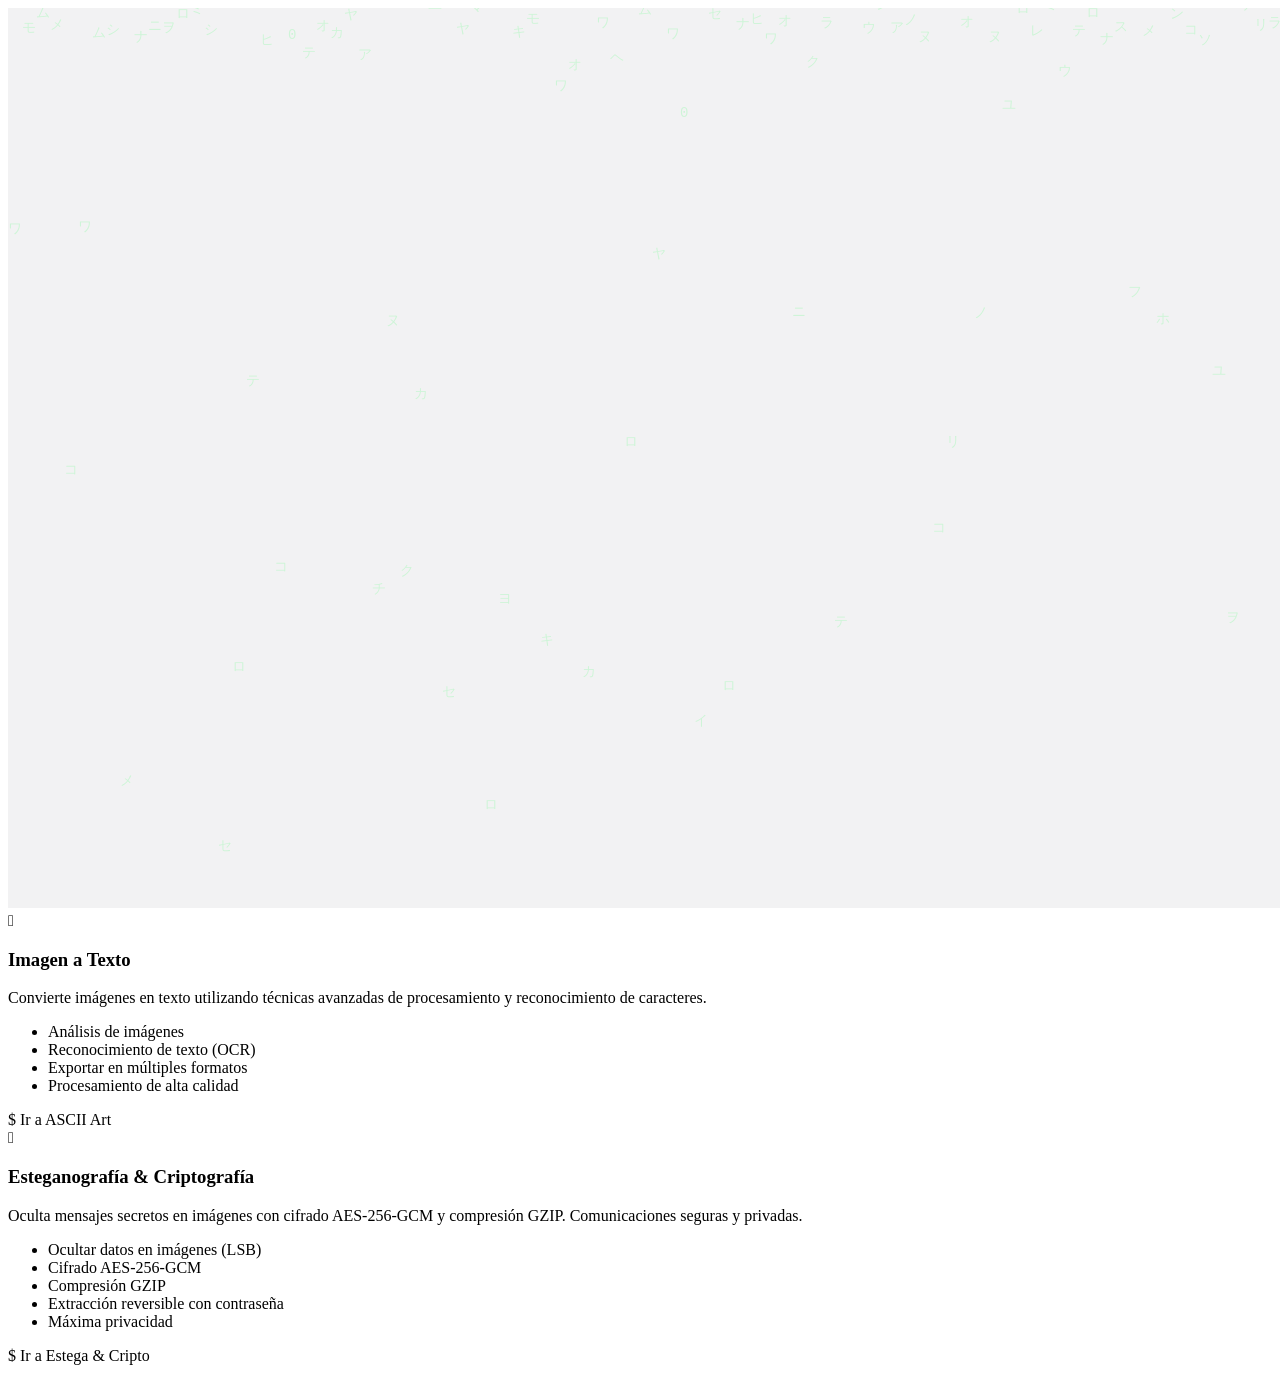
<file: src/main/resources/templates/dashboard/dashboard.html>
<!DOCTYPE html>
<html lang="es" xmlns:th="http://www.thymeleaf.org"
      xmlns:layout="http://www.ultraq.net/thymeleaf/layout"
      layout:decorate="~{layout/base}">

<th:block layout:fragment="page_styles">
    <link rel="stylesheet" th:href="@{/css/dashboard.css}">
</th:block>

<th:block layout:fragment="content">
    <!-- Fondo animado Matrix para el dashboard -->
    <div class="matrix-bg-dashboard">
        <canvas id="matrixCanvasDashboard"></canvas>
    </div>

    <div class="dashboard-container">
        <!-- Main Content -->
        <main class="dashboard-main">
            <div class="sections-grid">
                <!-- Tarjeta Art -->
                <div class="section-card">
                    <div class="card-header">
                        <span class="section-icon">𒆜</span>
                        <h3>Imagen a Texto</h3>
                    </div>
                    <p>Convierte imágenes en texto utilizando técnicas avanzadas de procesamiento y reconocimiento de caracteres.</p>
                    
                    <ul class="features">
                        <li>Análisis de imágenes</li>
                        <li>Reconocimiento de texto (OCR)</li>
                        <li>Exportar en múltiples formatos</li>
                        <li>Procesamiento de alta calidad</li>
                    </ul>
                    
                    <a th:href="@{/modules/ascii}" class="btn-access">
                        <span class="btn-prefix">$</span>
                        Ir a ASCII Art
                    </a>
                </div>

                <!-- Tarjeta Esteganografía & Criptografía -->
                <div class="section-card">
                    <div class="card-header">
                        <span class="section-icon">𒐬</span>
                        <h3>Esteganografía & Criptografía</h3>
                    </div>
                    <p>Oculta mensajes secretos en imágenes con cifrado AES-256-GCM y compresión GZIP. Comunicaciones seguras y privadas.</p>
                    
                    <ul class="features">
                        <li>Ocultar datos en imágenes (LSB)</li>
                        <li>Cifrado AES-256-GCM</li>
                        <li>Compresión GZIP</li>
                        <li>Extracción reversible con contraseña</li>
                        <li>Máxima privacidad</li>
                    </ul>
                    
                    <a th:href="@{/stego}" class="btn-access">
                        <span class="btn-prefix">$</span>
                        Ir a Estega & Cripto
                    </a>
                </div>
            </div>
        </main>
    </div>
</th:block>

<th:block layout:fragment="page-scripts">
    <script>
        // Canvas Matrix Effect para Dashboard
        const canvasDash = document.getElementById('matrixCanvasDashboard');
        if (canvasDash) {
            const ctxDash = canvasDash.getContext('2d');

            canvasDash.width = window.innerWidth;
            canvasDash.height = window.innerHeight;

            const chars = '01アイウエオカキクケコサシスセソタチツテトナニヌネノハヒフヘホマミムメモヤユヨラリルレロワヲン';
            const fontSize = 14;
            const columns = canvasDash.width / fontSize;
            const drops = [];

            for (let i = 0; i < columns; i++) {
                drops[i] = Math.random() * canvasDash.height;
            }

            function drawMatrixDash() {
                ctxDash.fillStyle = 'rgba(10, 15, 26, 0.05)';
                ctxDash.fillRect(0, 0, canvasDash.width, canvasDash.height);

                ctxDash.fillStyle = 'rgba(0, 255, 65, 0.15)';
                ctxDash.font = fontSize + 'px monospace';

                for (let i = 0; i < drops.length; i++) {
                    const char = chars.charAt(Math.floor(Math.random() * chars.length));
                    ctxDash.fillText(char, i * fontSize, drops[i]);

                    if (drops[i] * fontSize > canvasDash.height && Math.random() > 0.975) {
                        drops[i] = 0;
                    }
                    drops[i]++;
                }

                requestAnimationFrame(drawMatrixDash);
            }

            drawMatrixDash();

            window.addEventListener('resize', () => {
                canvasDash.width = window.innerWidth;
                canvasDash.height = window.innerHeight;
            });
        }
    </script>
</th:block>

</html>
</file>
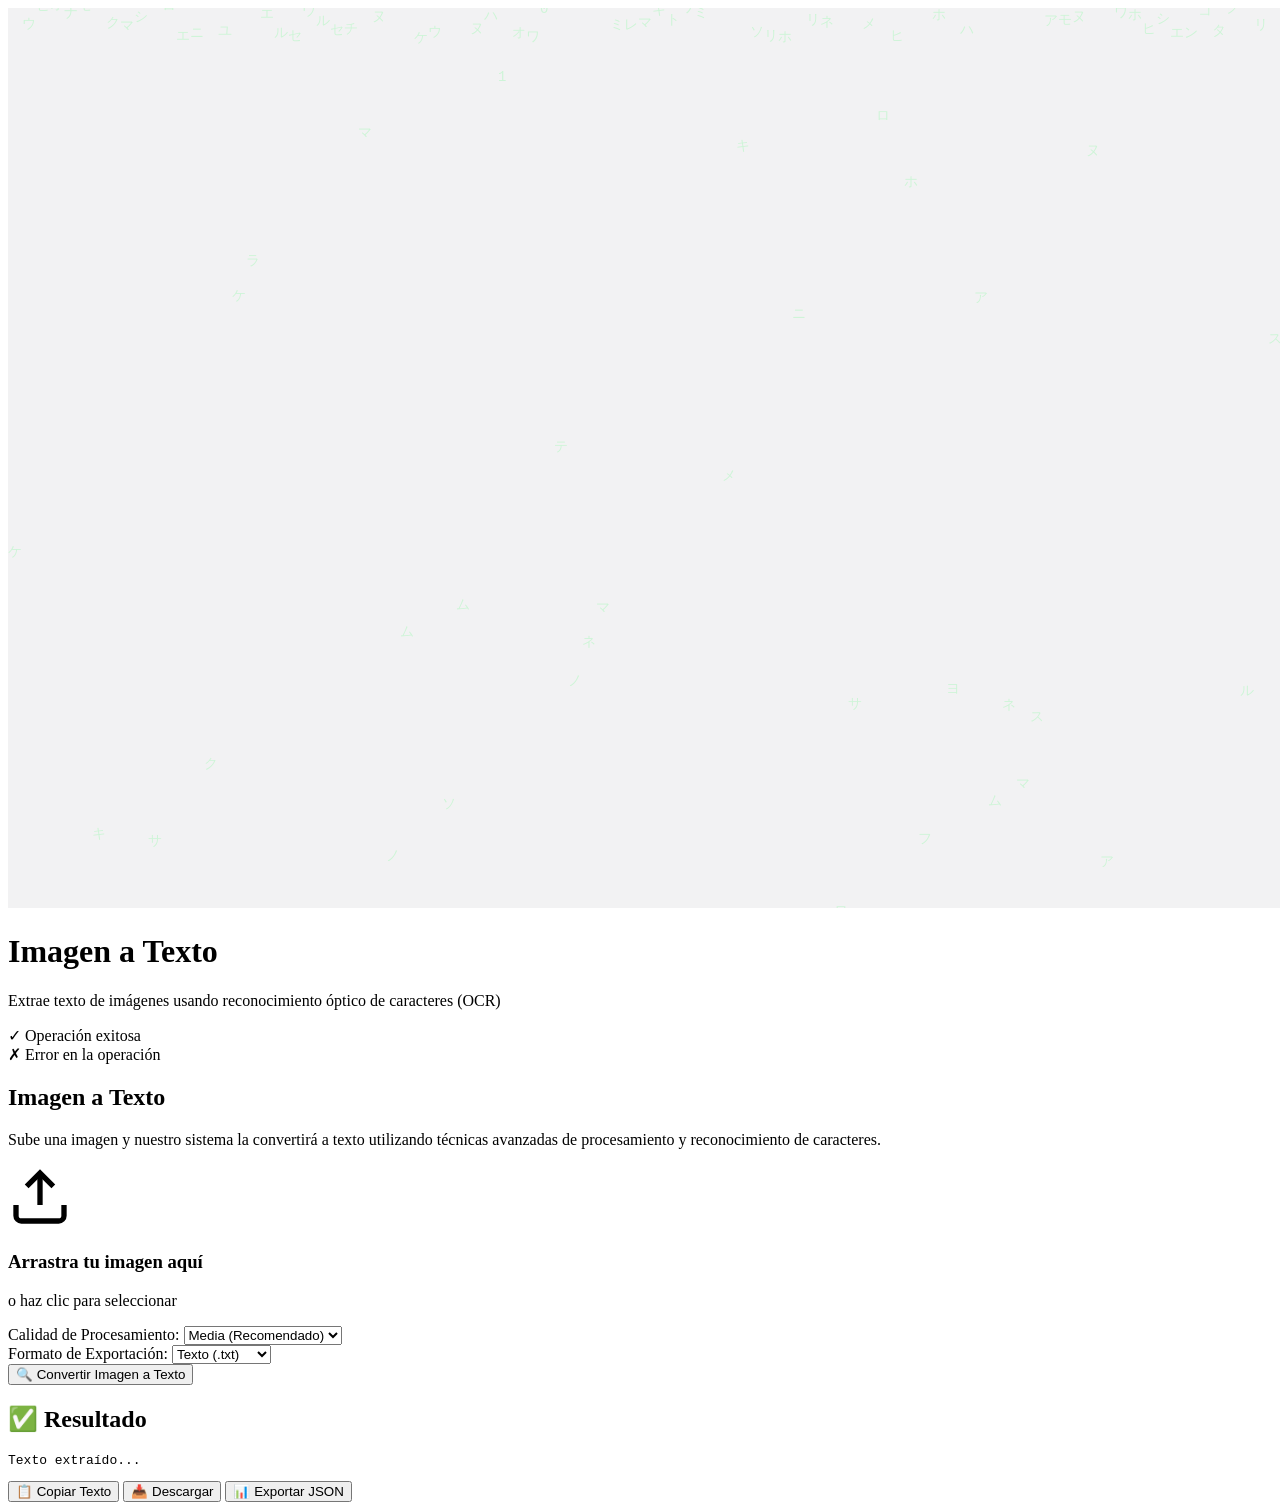
<file: src/main/resources/templates/modules/Art.html>
<!DOCTYPE html>
<html lang="es" xmlns:th="http://www.thymeleaf.org"
      xmlns:layout="http://www.ultraq.net/thymeleaf/layout"
      layout:decorate="~{layout/base}">

<th:block layout:fragment="page_styles">
    <link rel="stylesheet" th:href="@{/css/art.css}">
</th:block>

<th:block layout:fragment="content">
    <!-- Fondo Matrix animado -->
    <div class="matrix-bg-art">
        <canvas id="matrixCanvasArt"></canvas>
    </div>

    <div class="art-container">
        <!-- Header -->
        <header class="art-header">
            <div class="header-content">
                <h1>Imagen a Texto</h1>
                <p>Extrae texto de imágenes usando reconocimiento óptico de caracteres (OCR)</p>
            </div>
        </header>

        <!-- Mensajes de éxito/error -->
        <div th:if="${success}" class="alert alert-success">
            <span class="alert-icon">✓</span>
            <span th:text="${success}">Operación exitosa</span>
        </div>

        <div th:if="${error}" class="alert alert-error">
            <span class="alert-icon">✗</span>
            <span th:text="${error}">Error en la operación</span>
        </div>

        <!-- Main Content -->
        <main class="art-main">
            <section class="upload-section">
                <h2>Imagen a Texto</h2>
                <p class="section-description">Sube una imagen y nuestro sistema la convertirá a texto utilizando técnicas avanzadas de procesamiento y reconocimiento de caracteres.</p>

                <form class="upload-form" id="uploadForm" th:action="@{/modules/ascii}" method="post" enctype="multipart/form-data">
                    <!-- Upload Area -->
                    <div class="upload-area" id="uploadArea">
                        <div class="upload-icon">
                            <svg width="64" height="64" viewBox="0 0 24 24" fill="none" stroke="currentColor" stroke-width="2">
                                <path d="M21 15v4a2 2 0 0 1-2 2H5a2 2 0 0 1-2-2v-4"></path>
                                <polyline points="17 8 12 3 7 8"></polyline>
                                <line x1="12" y1="3" x2="12" y2="15"></line>
                            </svg>
                        </div>
                        <h3>Arrastra tu imagen aquí</h3>
                        <p>o haz clic para seleccionar</p>
                        <input
                            type="file"
                            id="imageInput"
                            name="image"
                            accept="image/*"
                            hidden
                            required
                        >
                    </div>

                    <!-- Image Preview -->
                    <div class="preview-section" id="previewSection" style="display: none;">
                        <h3>Vista Previa</h3>
                        <img id="previewImage" class="preview-image" alt="Vista previa de imagen">
                        <button type="button" class="btn-change-image" id="changeImageBtn">Cambiar Imagen</button>
                    </div>

                    <!-- Image Analysis Section -->
                    <div class="analysis-section" id="analysisSection" style="display: none;">
                        <h3>Análisis de Imagen</h3>
                        <div class="analysis-grid">
                            <div class="analysis-item">
                                <span class="analysis-label">Tamaño:</span>
                                <span class="analysis-value" id="imageSize">-</span>
                            </div>
                            <div class="analysis-item">
                                <span class="analysis-label">Tipo:</span>
                                <span class="analysis-value" id="imageType">-</span>
                            </div>
                            <div class="analysis-item">
                                <span class="analysis-label">Calidad:</span>
                                <span class="analysis-value" id="imageQuality">-</span>
                            </div>
                        </div>
                    </div>

                    <!-- Options -->
                    <div class="options-section">
                        <label for="quality">Calidad de Procesamiento:</label>
                        <select id="quality" name="quality" class="quality-select">
                            <option value="low">Baja (Más rápido)</option>
                            <option value="medium" selected>Media (Recomendado)</option>
                            <option value="high">Alta (Más detallado)</option>
                        </select>
                    </div>

                    <!-- Export Format -->
                    <div class="export-section">
                        <label for="exportFormat">Formato de Exportación:</label>
                        <select id="exportFormat" name="exportFormat" class="quality-select">
                            <option value="txt" selected>Texto (.txt)</option>
                            <option value="json">JSON (.json)</option>
                            <option value="csv">CSV (.csv)</option>
                        </select>
                    </div>

                    <!-- Submit Button -->
                    <button type="submit" class="btn-convert">
                        <span class="btn-icon">🔍</span>
                        Convertir Imagen a Texto
                    </button>
                </form>
            </section>

            <!-- Results Section - Terminal Matrix Style (for Thymeleaf rendering) -->
            <section class="results-section" id="resultsSection" th:style="${resultado == null} ? 'display: none;' : ''">
                <h2>✅ Resultado</h2>
                <div class="results-content">
                    <div class="terminal-output">
                        <div class="terminal-header">
                            <span class="terminal-dot red"></span>
                            <span class="terminal-dot yellow"></span>
                            <span class="terminal-dot green"></span>
                        </div>
                        <div class="terminal-body">
                            <pre id="textOutput" class="terminal-text-output" th:text="${resultado}">Texto extraído...</pre>
                        </div>
                        <div class="terminal-actions">
                            <button class="btn-copy" id="copyBtn">📋 Copiar Texto</button>
                            <button class="btn-download" id="downloadBtn">📥 Descargar</button>
                            <button class="btn-export-json" id="exportJsonBtn">📊 Exportar JSON</button>
                        </div>
                    </div>
                </div>
            </section>
        </main>

    </div>

    <!-- Loading Modal -->
    <div class="loading-modal" id="loadingModal" style="display: none;">
        <div class="loading-content">
            <div class="spinner"></div>
            <p>Procesando imagen con OCR...</p>
        </div>
    </div>

    <th:block layout:fragment="page-scripts">
        <script>
            // Auto-scroll to results if exists
            document.addEventListener('DOMContentLoaded', function() {
                const resultsSection = document.getElementById('resultsSection');
                if (resultsSection) {
                    resultsSection.scrollIntoView({ behavior: 'smooth' });
                }
            });

            // Upload Area Drag & Drop
            const uploadArea = document.getElementById('uploadArea');
            const imageInput = document.getElementById('imageInput');
            const previewSection = document.getElementById('previewSection');
            const previewImage = document.getElementById('previewImage');
            const resultsSection = document.getElementById('resultsSection');
            const uploadForm = document.getElementById('uploadForm');
            const changeImageBtn = document.getElementById('changeImageBtn');
            const loadingModal = document.getElementById('loadingModal');
            const copyBtn = document.getElementById('copyBtn');
            const downloadBtn = document.getElementById('downloadBtn');
            const textOutput = document.getElementById('textOutput');

            // Click to upload
            uploadArea.addEventListener('click', () => imageInput.click());

            // Drag and drop
            uploadArea.addEventListener('dragover', (e) => {
                e.preventDefault();
                uploadArea.classList.add('dragover');
            });

            uploadArea.addEventListener('dragleave', () => {
                uploadArea.classList.remove('dragover');
            });

            uploadArea.addEventListener('drop', (e) => {
                e.preventDefault();
                uploadArea.classList.remove('dragover');
                const files = e.dataTransfer.files;
                if (files.length > 0) {
                    imageInput.files = files;
                    handleImageSelect();
                }
            });

            // File input change
            imageInput.addEventListener('change', handleImageSelect);

            function handleImageSelect() {
                const file = imageInput.files[0];
                if (file) {
                    const reader = new FileReader();
                    reader.onload = (e) => {
                        previewImage.src = e.target.result;
                        uploadArea.style.display = 'none';
                        previewSection.style.display = 'block';

                        // Mostrar análisis de imagen
                        document.getElementById('imageSize').textContent = formatFileSize(file.size);
                        document.getElementById('imageType').textContent = file.type || 'image/*';
                        document.getElementById('imageQuality').textContent = document.getElementById('quality').options[document.getElementById('quality').selectedIndex].text;
                        document.getElementById('analysisSection').style.display = 'block';
                    };
                    reader.readAsDataURL(file);
                }
            }

            function formatFileSize(bytes) {
                if (bytes === 0) return '0 Bytes';
                const k = 1024;
                const sizes = ['Bytes', 'KB', 'MB', 'GB'];
                const i = Math.floor(Math.log(bytes) / Math.log(k));
                return parseFloat((bytes / Math.pow(k, i)).toFixed(2)) + ' ' + sizes[i];
            }

            // Change image button
            changeImageBtn.addEventListener('click', (e) => {
                e.preventDefault();
                imageInput.value = '';
                uploadArea.style.display = 'block';
                previewSection.style.display = 'none';
                resultsSection.style.display = 'none';
            });

            // Form submit - envío real al backend
            uploadForm.addEventListener('submit', async (e) => {
                e.preventDefault();

                if (!imageInput.files[0]) {
                    alert('Por favor selecciona una imagen');
                    return;
                }

                loadingModal.style.display = 'flex';

                const formData = new FormData();
                formData.append('image', imageInput.files[0]);

                try {
                    const response = await fetch('/modules/ascii', {
                        method: 'POST',
                        body: formData
                    });

                    if (response.redirected) {
                        window.location.href = response.url;
                        return;
                    }

                    const html = await response.text();
                    const parser = new DOMParser();
                    const doc = parser.parseFromString(html, 'text/html');

                    const resultadoEl = doc.getElementById('textOutput');
                    const errorEl = doc.querySelector('.alert-error');

                    if (errorEl) {
                        // Si hay error, mostrar alerta
                        const errorText = errorEl.querySelector('span:last-child')?.textContent || 'Error desconocido';
                        alert(errorText);
                        return;
                    }

                    if (resultadoEl) {
                        textOutput.textContent = resultadoEl.textContent || resultadoEl.value || 'No se pudo extraer texto';
                        resultsSection.style.display = 'block';
                        resultsSection.scrollIntoView({ behavior: 'smooth' });
                    } else {
                        alert('No se recibió respuesta del servidor');
                    }
                } catch (error) {
                    console.error('Error:', error);
                    alert('Error al procesar la imagen: ' + error.message);
                } finally {
                    loadingModal.style.display = 'none';
                }
            });

            // Copy button
            copyBtn.addEventListener('click', () => {
                const text = textOutput.textContent;
                navigator.clipboard.writeText(text).then(() => {
                    alert('Texto copiado al portapapeles');
                });
            });

            // Download button
            downloadBtn.addEventListener('click', () => {
                const format = document.getElementById('exportFormat').value;
                let content = textOutput.textContent;
                let filename = 'resultado_ocr.txt';
                let mimeType = 'text/plain';

                if (format === 'json') {
                    content = JSON.stringify({ texto: textOutput.textContent, fecha: new Date().toISOString() }, null, 2);
                    filename = 'resultado_ocr.json';
                    mimeType = 'application/json';
                } else if (format === 'csv') {
                    content = 'texto\n"' + textOutput.textContent.replace(/"/g, '""') + '"';
                    filename = 'resultado_ocr.csv';
                    mimeType = 'text/csv';
                }

                const element = document.createElement('a');
                element.setAttribute('href', 'data:' + mimeType + ';charset=utf-8,' + encodeURIComponent(content));
                element.setAttribute('download', filename);
                element.style.display = 'none';
                document.body.appendChild(element);
                element.click();
                document.body.removeChild(element);
            });

            // Export JSON button
            const exportJsonBtn = document.getElementById('exportJsonBtn');
            if (exportJsonBtn) {
                exportJsonBtn.addEventListener('click', () => {
                    const content = JSON.stringify({ texto: textOutput.textContent, fecha: new Date().toISOString() }, null, 2);
                    const element = document.createElement('a');
                    element.setAttribute('href', 'data:application/json;charset=utf-8,' + encodeURIComponent(content));
                    element.setAttribute('download', 'resultado_ocr.json');
                    element.style.display = 'none';
                    document.body.appendChild(element);
                    element.click();
                    document.body.removeChild(element);
                });
            }

            // Canvas Matrix Effect para Art
            const canvasArt = document.getElementById('matrixCanvasArt');
            if (canvasArt) {
                const ctxArt = canvasArt.getContext('2d');

                canvasArt.width = window.innerWidth;
                canvasArt.height = window.innerHeight;

                const chars = '01アイウエオカキクケコサシスセソタチツテトナニヌネノハヒフヘホマミムメモヤユヨラリルレロワヲン';
                const fontSize = 14;
                const columns = canvasArt.width / fontSize;
                const drops = [];

                for (let i = 0; i < columns; i++) {
                    drops[i] = Math.random() * canvasArt.height;
                }

                function drawMatrixArt() {
                    ctxArt.fillStyle = 'rgba(10, 15, 26, 0.05)';
                    ctxArt.fillRect(0, 0, canvasArt.width, canvasArt.height);

                    ctxArt.fillStyle = 'rgba(0, 255, 65, 0.15)';
                    ctxArt.font = fontSize + 'px monospace';

                    for (let i = 0; i < drops.length; i++) {
                        const char = chars.charAt(Math.floor(Math.random() * chars.length));
                        ctxArt.fillText(char, i * fontSize, drops[i]);

                        if (drops[i] * fontSize > canvasArt.height && Math.random() > 0.975) {
                            drops[i] = 0;
                        }
                        drops[i]++;
                    }
                }

                setInterval(drawMatrixArt, 50);

                window.addEventListener('resize', () => {
                    canvasArt.width = window.innerWidth;
                    canvasArt.height = window.innerHeight;
                });
            }
        </script>
   </th:block>
</th:block>

</html>
</file>
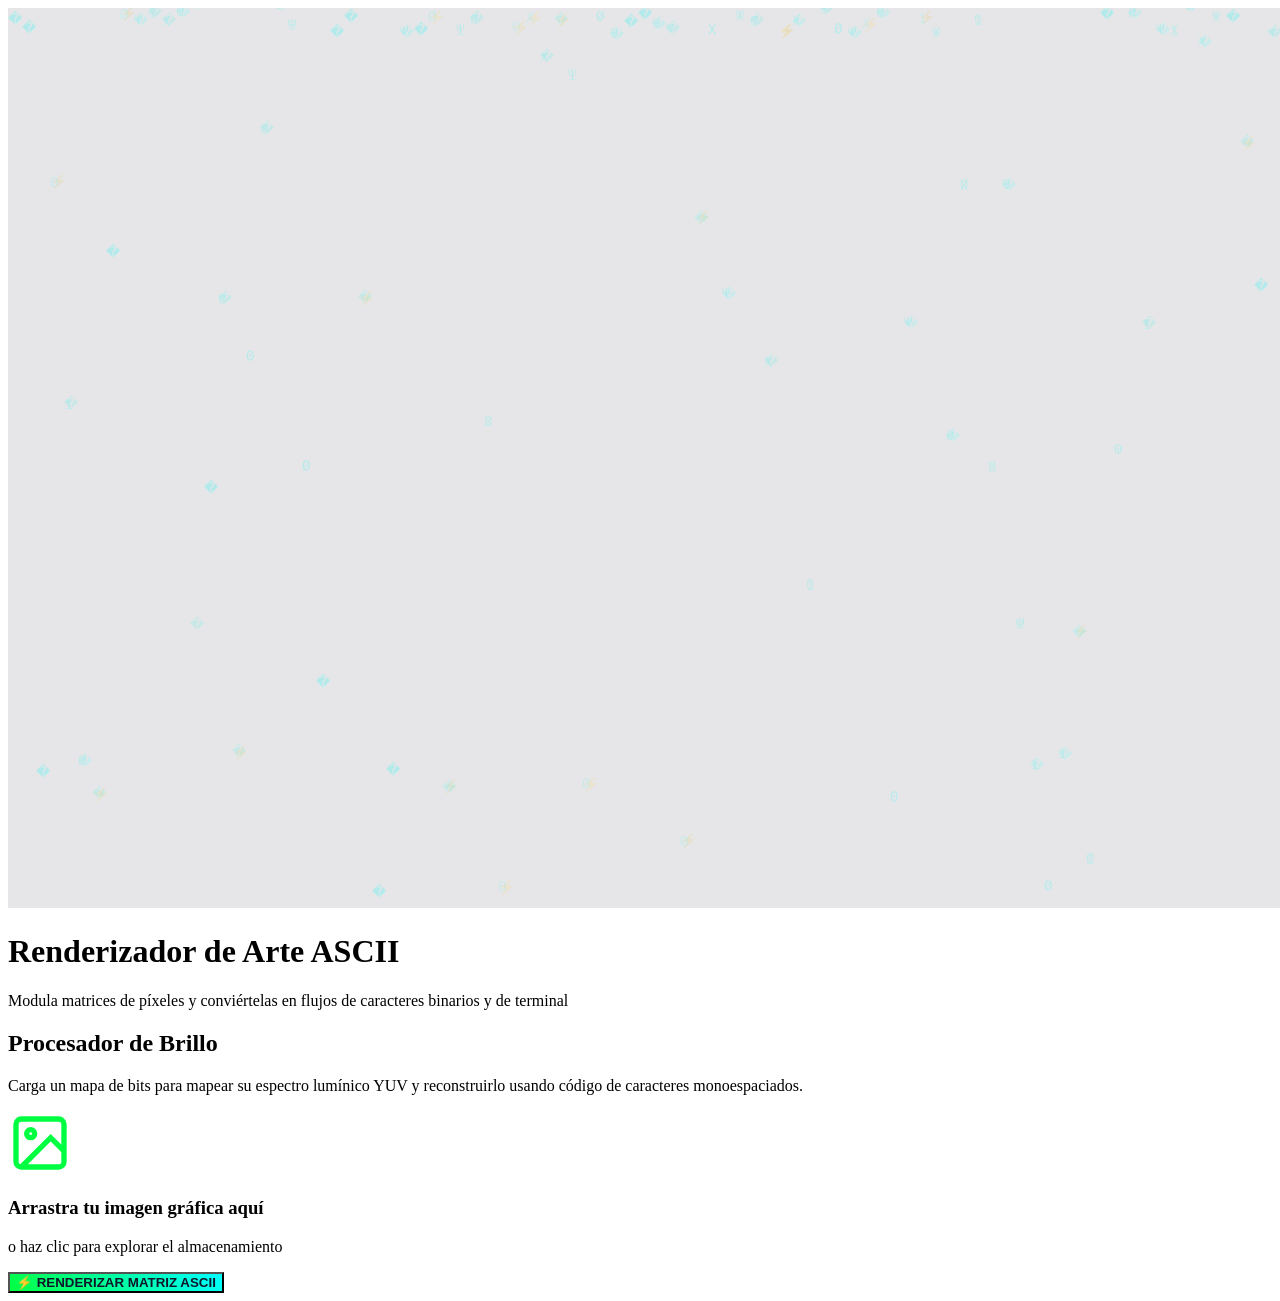
<file: src/main/resources/templates/modules/AsciiArt.html>
<!DOCTYPE html>
<html lang="es" xmlns:th="http://www.thymeleaf.org"
      xmlns:layout="http://www.ultraq.net/thymeleaf/layout"
      layout:decorate="~{layout/base}">

<th:block layout:fragment="page_styles">
    <link rel="stylesheet" th:href="@{/css/art.css}">
    <style>
        /* Estilos críticos específicos para el renderizado del Arte ASCII */
        .ascii-matrix-output {
            font-family: 'Courier New', Courier, monospace !important;
            font-size: 8px !important;
            line-height: 0.9 !important;
            letter-spacing: 0px !important;
            white-space: pre !important;
            background-color: #080c14 !important;
            color: #00ff41 !important;
            text-shadow: 0 0 3px #00ff41;
            overflow-x: auto;
            padding: 20px;
            border-radius: 4px;
            display: block;
            width: 100%;
            box-sizing: border-box;
            text-align: left;
        }
        .upload-area.dragover {
            border-color: #00ffff !important;
            box-shadow: 0 0 15px #00ffff !important;
        }
    </style>
</th:block>

<th:block layout:fragment="content">
    <div class="matrix-bg-art">
        <canvas id="matrixCanvasArt"></canvas>
    </div>

    <div class="art-container">
        <header class="art-header">
            <div class="header-content">
                <h1>Renderizador de Arte ASCII</h1>
                <p>Modula matrices de píxeles y conviértelas en flujos de caracteres binarios y de terminal</p>
            </div>
        </header>

        <main class="art-main">
            <section class="upload-section">
                <h2>Procesador de Brillo</h2>
                <p class="section-description">Carga un mapa de bits para mapear su espectro lumínico YUV y reconstruirlo usando código de caracteres monoespaciados.</p>

                <form class="upload-form" id="asciiRenderForm">
                    <div class="upload-area" id="uploadArea">
                        <div class="upload-icon" style="color: #00ff41;">
                            <svg width="64" height="64" viewBox="0 0 24 24" fill="none" stroke="currentColor" stroke-width="2">
                                <rect x="3" y="3" width="18" height="18" rx="2" ry="2"></rect>
                                <circle cx="8.5" cy="8.5" r="1.5"></circle>
                                <polyline points="21 15 16 10 5 21"></polyline>
                            </svg>
                        </div>
                        <h3>Arrastra tu imagen gráfica aquí</h3>
                        <p>o haz clic para explorar el almacenamiento</p>
                        <input type="file" id="imageInput" accept="image/*" hidden required>
                    </div>

                    <div class="preview-section" id="previewSection" style="display: none;">
                        <h3>VISTA PREVIA DE ORIGEN</h3>
                        <img id="previewImage" class="preview-image" alt="Vista previa" style="max-height: 200px; object-fit: contain;">
                        <button type="button" class="btn-change-image" id="changeImageBtn" style="border-color: #ff0055; color: #ff0055;">Cambiar Archivo</button>
                    </div>

                    <button type="submit" class="btn-convert" style="background: linear-gradient(45deg, #00ff41, #00ffff); color: #0f172a; font-weight: bold;">
                        <span class="btn-icon">⚡</span>
                        RENDERIZAR MATRIZ ASCII
                    </button>
                </form>
            </section>

            <section class="results-section" id="resultsSection" style="display: none;">
                <h2>💾 MATRIZ CONVERTIDA</h2>
                <div class="results-content">
                    <div class="terminal-output" style="border-color: #00ffff; box-shadow: 0 0 15px rgba(0,255,255,0.1);">
                        <div class="terminal-header" style="background-color: #0c1020;">
                            <span class="terminal-dot red"></span>
                            <span class="terminal-dot yellow"></span>
                            <span class="terminal-dot green"></span>
                            <span class="terminal-text" style="color: #00ffff; font-size: 11px; margin-left: 10px;">ascii_matrix_stream.txt</span>
                        </div>
                        <div class="terminal-body" style="background-color: #080c14; padding: 0;">
                            <pre id="asciiTextOutput" class="ascii-matrix-output">Esperando flujo de datos...</pre>
                        </div>
                        <div class="terminal-actions" style="background-color: #0c1020;">
                            <button class="btn-copy" id="copyBtn">📋 Copiar Arte</button>
                            <button class="btn-download" id="downloadBtn" style="background-color: #00ffff; color: #0f172a;">📥 Descargar .TXT</button>
                        </div>
                    </div>
                </div>
            </section>
        </main>
    </div>

    <div class="loading-modal" id="loadingModal" style="display: none;">
        <div class="loading-content">
            <div class="spinner" style="border-left-color: #00ffff;"></div>
            <p style="color: #00ffff;">Mapeando canales de luminancia RGB...</p>
        </div>
    </div>

    <th:block layout:fragment="page-scripts">
        <script>
            const uploadArea = document.getElementById('uploadArea');
            const imageInput = document.getElementById('imageInput');
            const previewSection = document.getElementById('previewSection');
            const previewImage = document.getElementById('previewImage');
            const resultsSection = document.getElementById('resultsSection');
            const asciiRenderForm = document.getElementById('asciiRenderForm');
            const changeImageBtn = document.getElementById('changeImageBtn');
            const loadingModal = document.getElementById('loadingModal');
            const copyBtn = document.getElementById('copyBtn');
            const downloadBtn = document.getElementById('downloadBtn');
            const asciiTextOutput = document.getElementById('asciiTextOutput');

            // Controladores de selección de archivos
            uploadArea.addEventListener('click', () => imageInput.click());

            uploadArea.addEventListener('dragover', (e) => {
                e.preventDefault();
                uploadArea.classList.add('dragover');
            });

            uploadArea.addEventListener('dragleave', () => uploadArea.classList.remove('dragover'));

            uploadArea.addEventListener('drop', (e) => {
                e.preventDefault();
                uploadArea.classList.remove('dragover');
                if (e.dataTransfer.files.length > 0) {
                    imageInput.files = e.dataTransfer.files;
                    handleImageSelect();
                }
            });

            imageInput.addEventListener('change', handleImageSelect);

            function handleImageSelect() {
                const file = imageInput.files[0];
                if (file) {
                    const reader = new FileReader();
                    reader.onload = (e) => {
                        previewImage.src = e.target.result;
                        uploadArea.style.display = 'none';
                        previewSection.style.display = 'block';
                    };
                    reader.readAsDataURL(file);
                }
            }

            changeImageBtn.addEventListener('click', (e) => {
                e.preventDefault();
                imageInput.value = '';
                uploadArea.style.display = 'block';
                previewSection.style.display = 'none';
                resultsSection.style.display = 'none';
            });

            // Envío asíncrono al nuevo endpoint /modules/ascii/art
            asciiRenderForm.addEventListener('submit', async (e) => {
                e.preventDefault();

                if (!imageInput.files[0]) {
                    alert('Por favor, monte un archivo de imagen en el canal de entrada.');
                    return;
                }

                loadingModal.style.display = 'flex';

                const formData = new FormData();
                formData.append('file', imageInput.files[0]);

                try {
                    const response = await fetch('/modules/ascii/art', {
                        method: 'POST',
                        body: formData
                    });

                    if (!response.ok) {
                        const errorMsg = await response.text();
                        throw new Error(errorMsg || 'Fallo en la matriz de respuesta.');
                    }

                    const asciiMatrixText = await response.text();

                    // Inyectamos el texto preformateado crudo
                    asciiTextOutput.textContent = asciiMatrixText;
                    resultsSection.style.display = 'block';
                    resultsSection.scrollIntoView({ behavior: 'smooth' });

                } catch (error) {
                    console.error('Error:', error);
                    alert('Fallo de segmentación: ' + error.message);
                } finally {
                    loadingModal.style.display = 'none';
                }
            });

            // Copiar al portapapeles
            copyBtn.addEventListener('click', () => {
                navigator.clipboard.writeText(asciiTextOutput.textContent).then(() => {
                    alert('Matriz de caracteres copiada al portapapeles de la terminal.');
                });
            });

            // Descargar archivo .TXT
            downloadBtn.addEventListener('click', () => {
                const content = asciiTextOutput.textContent;
                const element = document.createElement('a');
                element.setAttribute('href', 'data:text/plain;charset=utf-8,' + encodeURIComponent(content));
                element.setAttribute('download', 'matrix_art_render.txt');
                element.style.display = 'none';
                document.body.appendChild(element);
                element.click();
                document.body.removeChild(element);
            });

            // Efecto de lluvia digital Matrix de fondo
            const canvasArt = document.getElementById('matrixCanvasArt');
            if (canvasArt) {
                const ctxArt = canvasArt.getContext('2d');
                canvasArt.width = window.innerWidth;
                canvasArt.height = window.innerHeight;

                const chars = '01XØ𝚵⚡𝝱Ψ';
                const fontSize = 14;
                const columns = canvasArt.width / fontSize;
                const drops = [];

                for (let i = 0; i < columns; i++) {
                    drops[i] = Math.random() * canvasArt.height;
                }

                function drawMatrixArt() {
                    ctxArt.fillStyle = 'rgba(10, 15, 26, 0.05)';
                    ctxArt.fillRect(0, 0, canvasArt.width, canvasArt.height);
                    ctxArt.fillStyle = 'rgba(0, 255, 255, 0.12)'; // Tono cian cibernético para diferenciar este módulo
                    ctxArt.font = fontSize + 'px monospace';

                    for (let i = 0; i < drops.length; i++) {
                        const char = chars.charAt(Math.floor(Math.random() * chars.length));
                        ctxArt.fillText(char, i * fontSize, drops[i]);

                        if (drops[i] * fontSize > canvasArt.height && Math.random() > 0.975) {
                            drops[i] = 0;
                        }
                        drops[i]++;
                    }
                }

                setInterval(drawMatrixArt, 50);
                window.addEventListener('resize', () => {
                    canvasArt.width = window.innerWidth;
                    canvasArt.height = window.innerHeight;
                });
            }
        </script>
    </th:block>
</th:block>
</html>
</file>
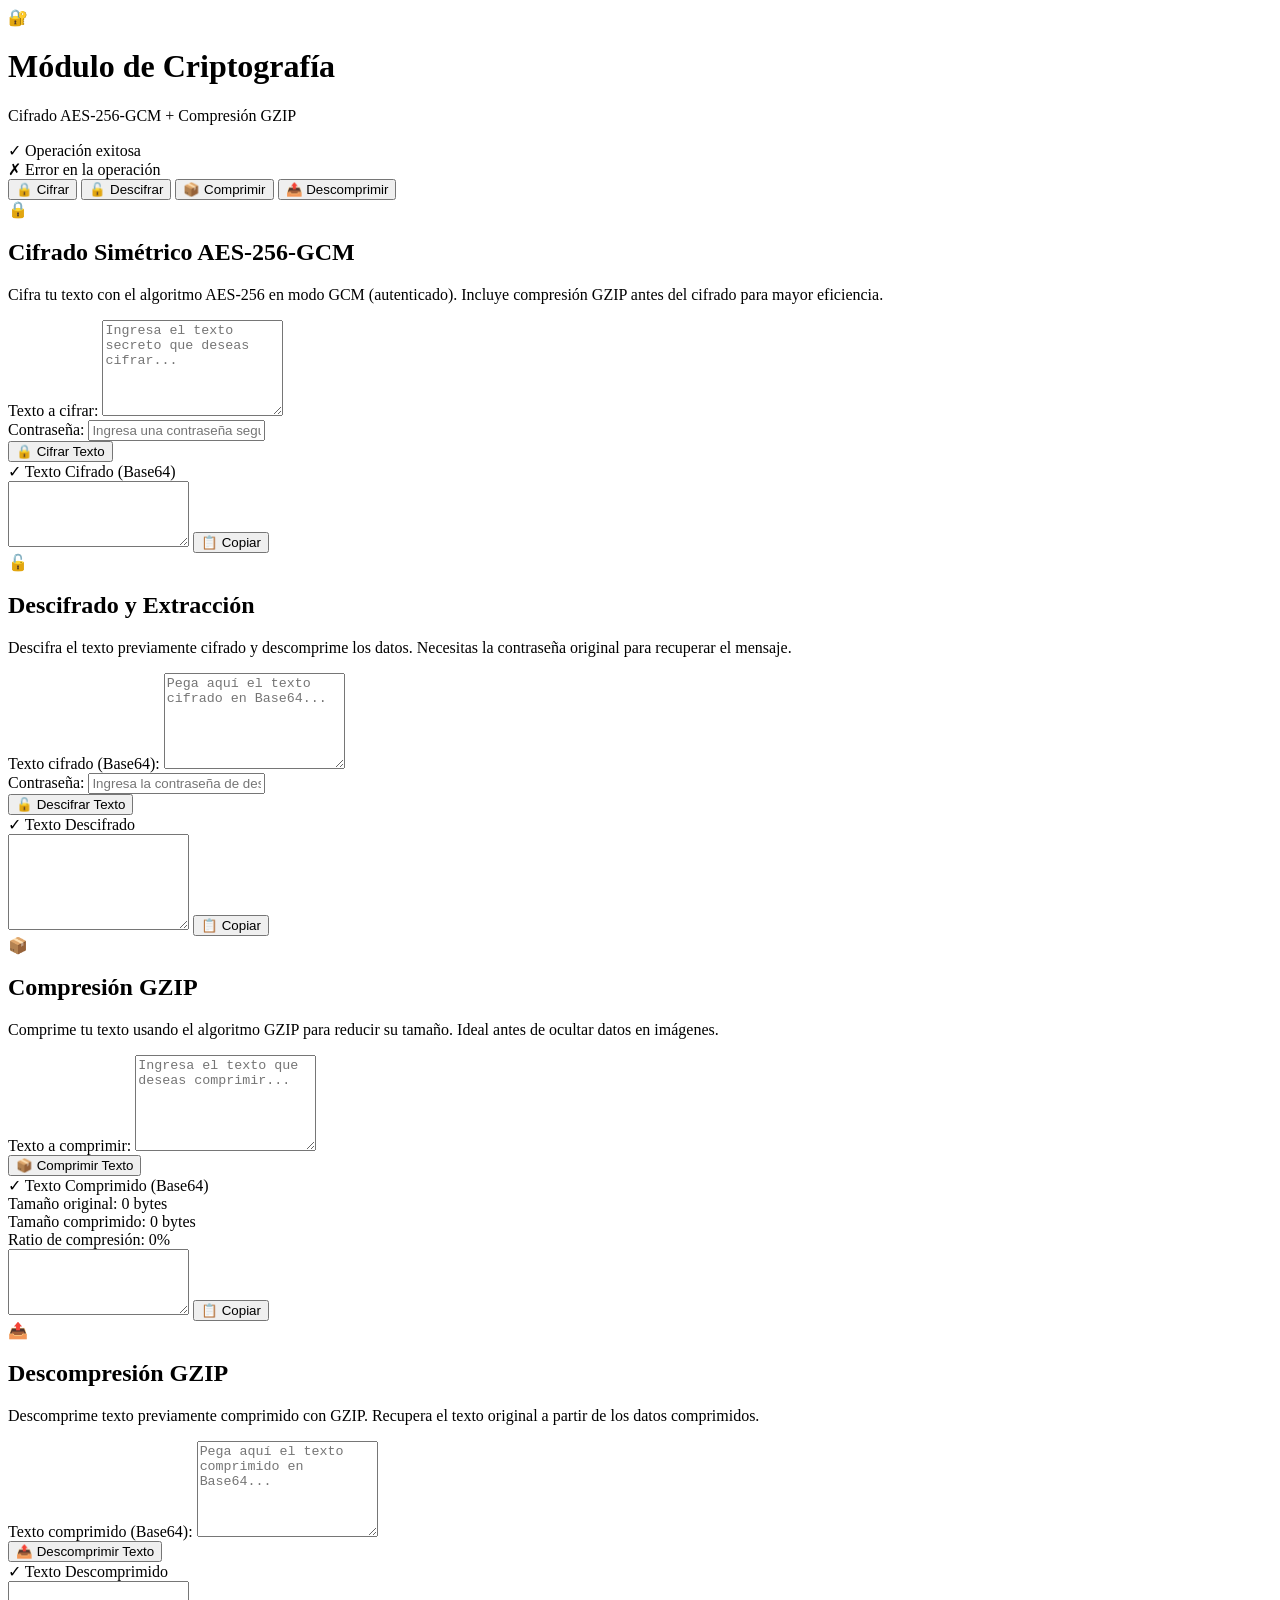
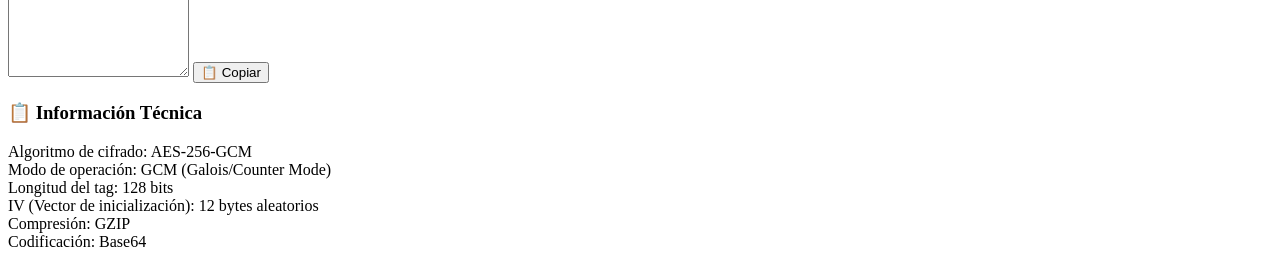
<file: src/main/resources/templates/modules/crypto.html>
<!DOCTYPE html>
<html lang="es" xmlns:th="http://www.thymeleaf.org"
      xmlns:layout="http://www.ultraq.net/thymeleaf/layout"
      layout:decorate="~{layout/base}">

<th:block layout:fragment="page_styles">
    <link rel="stylesheet" th:href="@{/css/crypto.css}">
</th:block>

<th:block layout:fragment="content">
    <div class="crypto-container">
        <!-- Header del módulo -->
        <div class="crypto-header">
            <div class="header-icon">🔐</div>
            <h1>Módulo de Criptografía</h1>
            <p class="header-subtitle">Cifrado AES-256-GCM + Compresión GZIP</p>
        </div>

        <!-- Mensajes de éxito/error -->
        <div th:if="${success}" class="alert alert-success">
            <span class="alert-icon">✓</span>
            <span th:text="${success}">Operación exitosa</span>
        </div>

        <div th:if="${error}" class="alert alert-error">
            <span class="alert-icon">✗</span>
            <span th:text="${error}">Error en la operación</span>
        </div>

        <!-- Tabs de navegación -->
        <div class="crypto-tabs">
            <button class="tab-btn active" data-tab="cifrar-tab">🔒 Cifrar</button>
            <button class="tab-btn" data-tab="descifrar-tab">🔓 Descifrar</button>
            <button class="tab-btn" data-tab="comprimir-tab">📦 Comprimir</button>
            <button class="tab-btn" data-tab="descomprimir-tab">📤 Descomprimir</button>
        </div>

        <!-- Contenido de los tabs -->
        <div class="crypto-content">

            <!-- TAB: CIFRAR -->
            <div id="cifrar-tab" class="tab-panel active">
                <div class="panel-card">
                    <div class="panel-header">
                        <span class="panel-icon">🔒</span>
                        <h2>Cifrado Simétrico AES-256-GCM</h2>
                    </div>
                    <p class="panel-description">
                        Cifra tu texto con el algoritmo AES-256 en modo GCM (autenticado).
                        Incluye compresión GZIP antes del cifrado para mayor eficiencia.
                    </p>

                    <form th:action="@{/crypto/cifrar}" method="post" class="crypto-form">
                        <div class="form-group">
                            <label for="texto">Texto a cifrar:</label>
                            <textarea id="texto" name="texto" rows="6"
                                      placeholder="Ingresa el texto secreto que deseas cifrar..."
                                      th:value="${textoOriginal}"></textarea>
                        </div>

                        <div class="form-group">
                            <label for="password-cifrar">Contraseña:</label>
                            <input type="password" id="password-cifrar" name="password"
                                   placeholder="Ingresa una contraseña segura" required>
                        </div>

                        <button type="submit" class="btn-crypto btn-cifrar">
                            <span class="btn-icon">🔒</span>
                            Cifrar Texto
                        </button>
                    </form>

                    <!-- Resultado del cifrado -->
                    <div th:if="${textoCifrado}" class="result-box">
                        <div class="result-header">
                            <span class="result-icon">✓</span>
                            <span>Texto Cifrado (Base64)</span>
                        </div>
                        <div class="result-content">
                            <textarea readonly rows="4" class="result-textarea"
                                      th:text="${textoCifrado}"></textarea>
                            <button class="btn-copy" onclick="copiarAlPortapapeles(this)">
                                📋 Copiar
                            </button>
                        </div>
                    </div>
                </div>
            </div>

            <!-- TAB: DESCIFRAR -->
            <div id="descifrar-tab" class="tab-panel">
                <div class="panel-card">
                    <div class="panel-header">
                        <span class="panel-icon">🔓</span>
                        <h2>Descifrado y Extracción</h2>
                    </div>
                    <p class="panel-description">
                        Descifra el texto previamente cifrado y descomprime los datos.
                        Necesitas la contraseña original para recuperar el mensaje.
                    </p>

                    <form th:action="@{/crypto/descifrar}" method="post" class="crypto-form">
                        <div class="form-group">
                            <label for="texto-cifrado">Texto cifrado (Base64):</label>
                            <textarea id="texto-cifrado" name="textoCifrado" rows="6"
                                      placeholder="Pega aquí el texto cifrado en Base64..."
                                      th:value="${textoCifrado}"></textarea>
                        </div>

                        <div class="form-group">
                            <label for="password-descifrar">Contraseña:</label>
                            <input type="password" id="password-descifrar" name="password"
                                   placeholder="Ingresa la contraseña de descifrado" required>
                        </div>

                        <button type="submit" class="btn-crypto btn-descifrar">
                            <span class="btn-icon">🔓</span>
                            Descifrar Texto
                        </button>
                    </form>

                    <!-- Resultado del descifrado -->
                    <div th:if="${textoDescifrado}" class="result-box">
                        <div class="result-header">
                            <span class="result-icon">✓</span>
                            <span>Texto Descifrado</span>
                        </div>
                        <div class="result-content">
                            <textarea readonly rows="6" class="result-textarea"
                                      th:text="${textoDescifrado}"></textarea>
                            <button class="btn-copy" onclick="copiarAlPortapapeles(this)">
                                📋 Copiar
                            </button>
                        </div>
                    </div>
                </div>
            </div>

            <!-- TAB: COMPRIMIR -->
            <div id="comprimir-tab" class="tab-panel">
                <div class="panel-card">
                    <div class="panel-header">
                        <span class="panel-icon">📦</span>
                        <h2>Compresión GZIP</h2>
                    </div>
                    <p class="panel-description">
                        Comprime tu texto usando el algoritmo GZIP para reducir su tamaño.
                        Ideal antes de ocultar datos en imágenes.
                    </p>

                    <form th:action="@{/crypto/comprimir}" method="post" class="crypto-form">
                        <div class="form-group">
                            <label for="texto-comprimir">Texto a comprimir:</label>
                            <textarea id="texto-comprimir" name="texto" rows="6"
                                      placeholder="Ingresa el texto que deseas comprimir..."
                                      th:value="${textoOriginal}"></textarea>
                        </div>

                        <button type="submit" class="btn-crypto btn-comprimir">
                            <span class="btn-icon">📦</span>
                            Comprimir Texto
                        </button>
                    </form>

                    <!-- Resultado de la compresión -->
                    <div th:if="${textoComprimido}" class="result-box">
                        <div class="result-header">
                            <span class="result-icon">✓</span>
                            <span>Texto Comprimido (Base64)</span>
                        </div>
                        <div class="result-content">
                            <div class="compression-stats">
                                <div class="stat-item">
                                    <span class="stat-label">Tamaño original:</span>
                                    <span class="stat-value" th:text="${tamanoOriginal} + ' bytes'">0 bytes</span>
                                </div>
                                <div class="stat-item">
                                    <span class="stat-label">Tamaño comprimido:</span>
                                    <span class="stat-value" th:text="${tamanoComprimido} + ' bytes'">0 bytes</span>
                                </div>
                                <div class="stat-item">
                                    <span class="stat-label">Ratio de compresión:</span>
                                    <span class="stat-value" th:text="${ratioCompresion} + '%'">0%</span>
                                </div>
                            </div>
                            <textarea readonly rows="4" class="result-textarea"
                                      th:text="${textoComprimido}"></textarea>
                            <button class="btn-copy" onclick="copiarAlPortapapeles(this)">
                                📋 Copiar
                            </button>
                        </div>
                    </div>
                </div>
            </div>

            <!-- TAB: DESCOMPRIMIR -->
            <div id="descomprimir-tab" class="tab-panel">
                <div class="panel-card">
                    <div class="panel-header">
                        <span class="panel-icon">📤</span>
                        <h2>Descompresión GZIP</h2>
                    </div>
                    <p class="panel-description">
                        Descomprime texto previamente comprimido con GZIP.
                        Recupera el texto original a partir de los datos comprimidos.
                    </p>

                    <form th:action="@{/crypto/descomprimir}" method="post" class="crypto-form">
                        <div class="form-group">
                            <label for="texto-comprimido">Texto comprimido (Base64):</label>
                            <textarea id="texto-comprimido" name="textoComprimido" rows="6"
                                      placeholder="Pega aquí el texto comprimido en Base64..."
                                      th:value="${textoComprimido}"></textarea>
                        </div>

                        <button type="submit" class="btn-crypto btn-descomprimir">
                            <span class="btn-icon">📤</span>
                            Descomprimir Texto
                        </button>
                    </form>

                    <!-- Resultado de la descompresión -->
                    <div th:if="${textoDescomprimido}" class="result-box">
                        <div class="result-header">
                            <span class="result-icon">✓</span>
                            <span>Texto Descomprimido</span>
                        </div>
                        <div class="result-content">
                            <textarea readonly rows="6" class="result-textarea"
                                      th:text="${textoDescomprimido}"></textarea>
                            <button class="btn-copy" onclick="copiarAlPortapapeles(this)">
                                📋 Copiar
                            </button>
                        </div>
                    </div>
                </div>
            </div>
        </div>

        <!-- Información técnica -->
        <div class="tech-info">
            <h3>📋 Información Técnica</h3>
            <div class="info-grid">
                <div class="info-item">
                    <span class="info-label">Algoritmo de cifrado:</span>
                    <span class="info-value">AES-256-GCM</span>
                </div>
                <div class="info-item">
                    <span class="info-label">Modo de operación:</span>
                    <span class="info-value">GCM (Galois/Counter Mode)</span>
                </div>
                <div class="info-item">
                    <span class="info-label">Longitud del tag:</span>
                    <span class="info-value">128 bits</span>
                </div>
                <div class="info-item">
                    <span class="info-label">IV (Vector de inicialización):</span>
                    <span class="info-value">12 bytes aleatorios</span>
                </div>
                <div class="info-item">
                    <span class="info-label">Compresión:</span>
                    <span class="info-value">GZIP</span>
                </div>
                <div class="info-item">
                    <span class="info-label">Codificación:</span>
                    <span class="info-value">Base64</span>
                </div>
            </div>
        </div>
    </div>
</th:block>

<script th:inline="javascript">
    /*<![CDATA[*/

    // Funcionalidad de tabs
    document.addEventListener('DOMContentLoaded', function() {
        const tabButtons = document.querySelectorAll('.tab-btn');
        const tabPanels = document.querySelectorAll('.tab-panel');

        tabButtons.forEach(button => {
            button.addEventListener('click', function() {
                const targetTab = this.getAttribute('data-tab');

                // Remover clase active de todos los botones y paneles
                tabButtons.forEach(btn => btn.classList.remove('active'));
                tabPanels.forEach(panel => panel.classList.remove('active'));

                // Activar el botón clickeado y el panel correspondiente
                this.classList.add('active');
                const targetPanel = document.getElementById(targetTab);
                if (targetPanel) {
                    targetPanel.classList.add('active');
                }
            });
        });
    });

    // Función para copiar al portapapeles
    function copiarAlPortapapeles(button) {
        const textarea = button.parentElement.querySelector('.result-textarea');
        if (textarea) {
            textarea.select();
            document.execCommand('copy');

            // Feedback visual
            const originalText = button.textContent;
            button.textContent = '✓ ¡Copiado!';
            button.classList.add('copied');

            setTimeout(() => {
                button.textContent = originalText;
                button.classList.remove('copied');
            }, 2000);
        }
    }

    /*]]>*/
</script>

</html>
</file>
